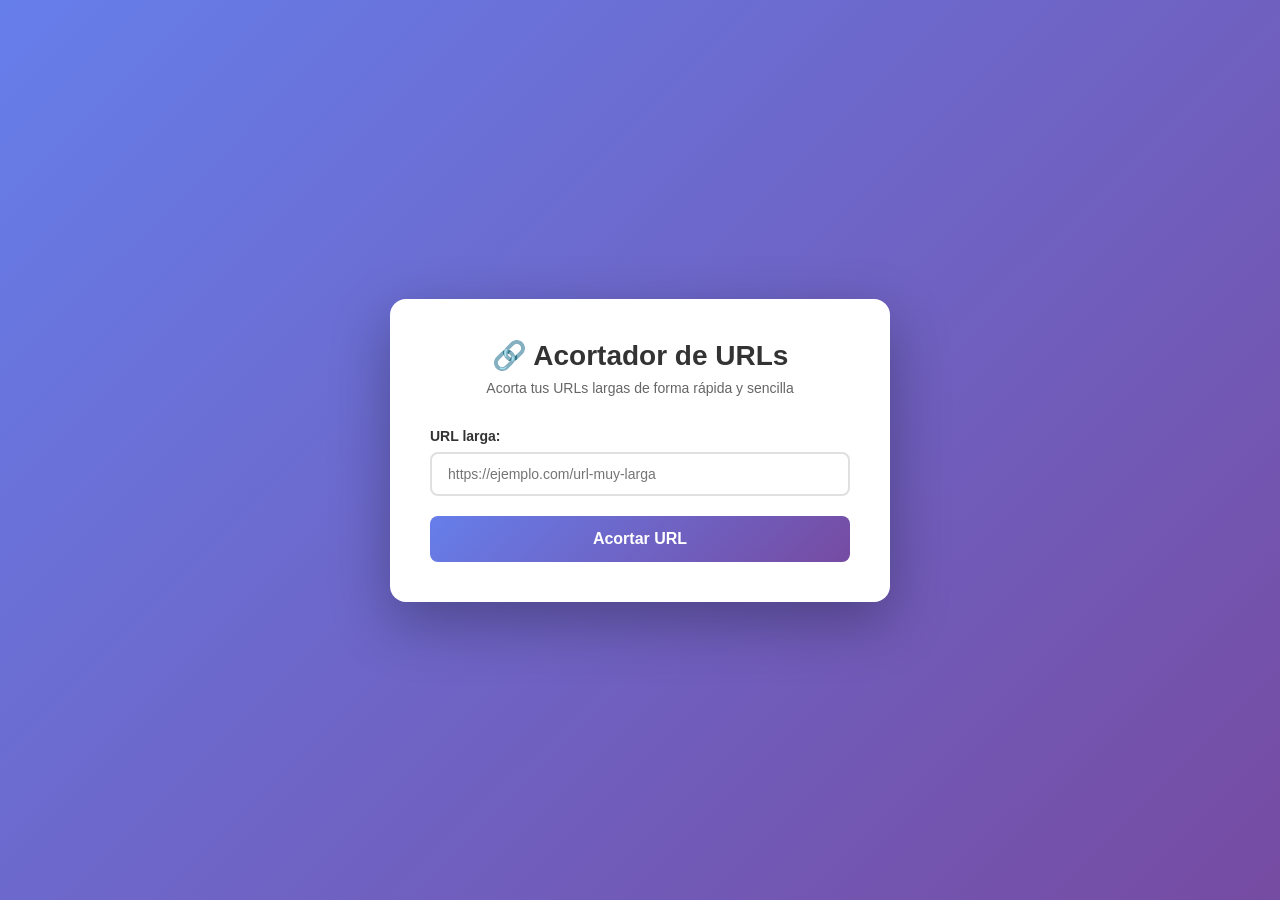
<file: modulo5-frontend/frontend/index.html>
<!DOCTYPE html>
<html lang="es">
<head>
    <meta charset="UTF-8">
    <meta name="viewport" content="width=device-width, initial-scale=1.0">
    <title>Acortador de URLs</title>
    <link rel="stylesheet" href="styles.css">
</head>
<body>
    <div class="container">
        <div class="card">
            <h1>🔗 Acortador de URLs</h1>
            <p class="subtitle">Acorta tus URLs largas de forma rápida y sencilla</p>
            
            <form id="shortenForm">
                <div class="form-group">
                    <label for="longUrl">URL larga:</label>
                    <input 
                        type="url" 
                        id="longUrl" 
                        name="longUrl" 
                        placeholder="https://ejemplo.com/url-muy-larga"
                        required
                    >
                </div>
                <button type="submit" id="submitBtn" class="btn-primary">
                    <span class="btn-text">Acortar URL</span>
                    <span class="btn-loading" style="display: none;">Acortando...</span>
                </button>
            </form>

            <div id="resultContainer" class="result-container" style="display: none;">
                <div class="success-message">
                    <span class="success-icon">✓</span>
                    <span>URL acortada exitosamente</span>
                </div>
                <div class="result-box">
                    <input type="text" id="shortUrl" readonly class="result-input">
                    <button id="copyBtn" class="btn-copy" title="Copiar al portapapeles">
                        <svg width="20" height="20" viewBox="0 0 24 24" fill="none" stroke="currentColor" stroke-width="2">
                            <rect x="9" y="9" width="13" height="13" rx="2" ry="2"></rect>
                            <path d="M5 15H4a2 2 0 0 1-2-2V4a2 2 0 0 1 2-2h9a2 2 0 0 1 2 2v1"></path>
                        </svg>
                        Copiar
                    </button>
                </div>
            </div>

            <div id="errorContainer" class="error-container" style="display: none;">
                <div class="error-message">
                    <span class="error-icon">✕</span>
                    <span id="errorMessage">Error al acortar la URL</span>
                </div>
            </div>
        </div>
    </div>

    <script src="config.js"></script>
    <script src="app.js"></script>
</body>
</html>
</file>
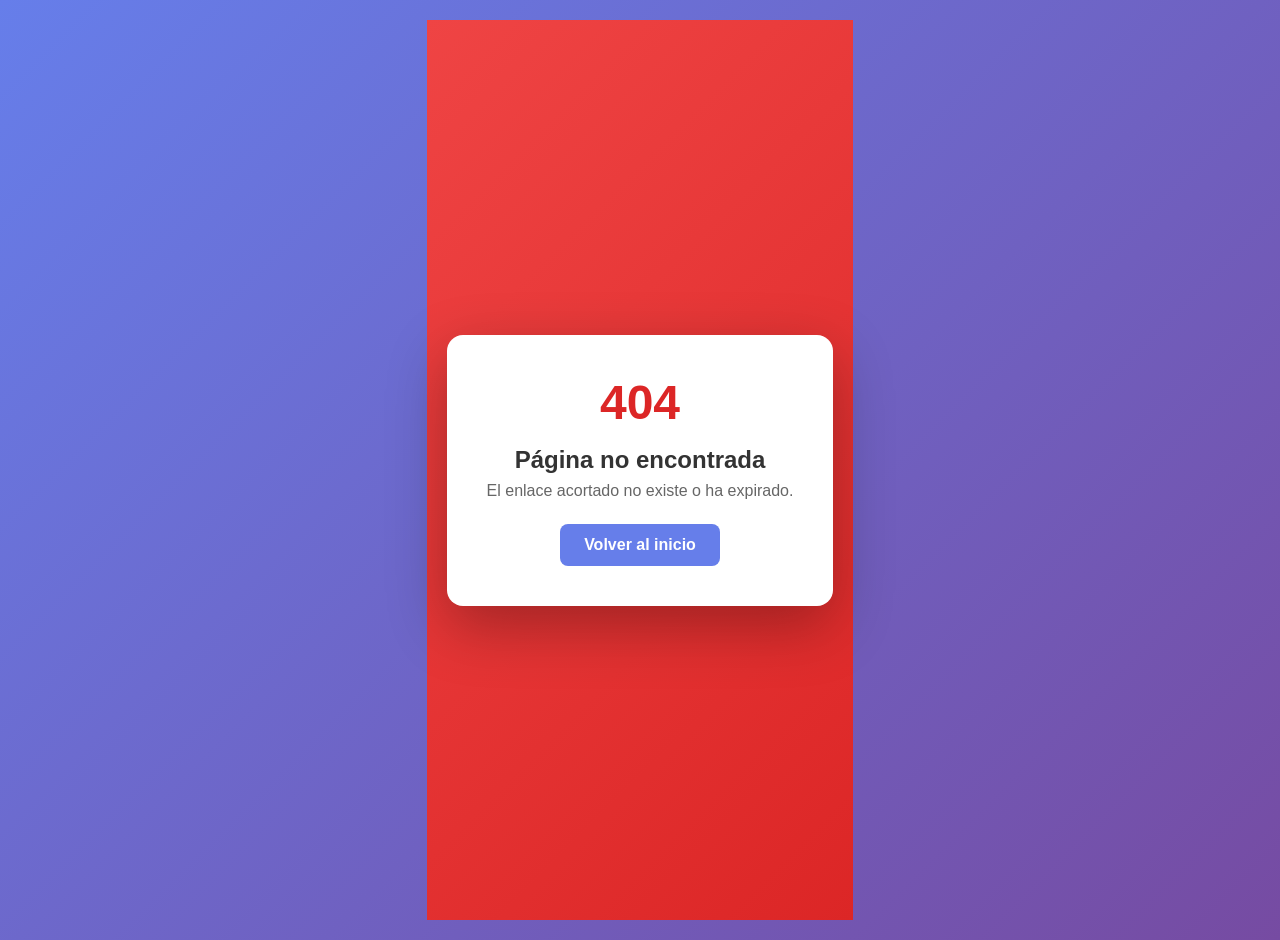
<file: modulo5-frontend/frontend/redirect.html>
<!DOCTYPE html>
<html lang="es">
<head>
    <meta charset="UTF-8">
    <meta name="viewport" content="width=device-width, initial-scale=1.0">
    <title>Redireccionando...</title>
    <link rel="stylesheet" href="styles.css">
</head>
<body>
    <div class="loading-page">
        <div class="loading-spinner"></div>
        <h1 class="loading-text">Redireccionando...</h1>
        <p class="loading-subtext">Por favor espera, te estamos llevando a tu destino</p>
    </div>

    <script src="config.js"></script>
    <script src="redirect.js"></script>
</body>
</html>
</file>
<file: modulo5-frontend/frontend/styles.css>
* {
    margin: 0;
    padding: 0;
    box-sizing: border-box;
}

body {
    font-family: -apple-system, BlinkMacSystemFont, 'Segoe UI', Roboto, Oxygen, Ubuntu, Cantarell, sans-serif;
    background: linear-gradient(135deg, #667eea 0%, #764ba2 100%);
    min-height: 100vh;
    display: flex;
    align-items: center;
    justify-content: center;
    padding: 20px;
}

.container {
    width: 100%;
    max-width: 500px;
}

.card {
    background: white;
    border-radius: 16px;
    padding: 40px;
    box-shadow: 0 20px 60px rgba(0, 0, 0, 0.3);
}

h1 {
    color: #333;
    font-size: 28px;
    margin-bottom: 8px;
    text-align: center;
}

.subtitle {
    color: #666;
    font-size: 14px;
    text-align: center;
    margin-bottom: 32px;
}

.form-group {
    margin-bottom: 20px;
}

label {
    display: block;
    color: #333;
    font-weight: 600;
    margin-bottom: 8px;
    font-size: 14px;
}

input[type="url"],
input[type="text"] {
    width: 100%;
    padding: 12px 16px;
    border: 2px solid #e0e0e0;
    border-radius: 8px;
    font-size: 14px;
    transition: border-color 0.3s;
}

input[type="url"]:focus,
input[type="text"]:focus {
    outline: none;
    border-color: #667eea;
}

.btn-primary {
    width: 100%;
    padding: 14px;
    background: linear-gradient(135deg, #667eea 0%, #764ba2 100%);
    color: white;
    border: none;
    border-radius: 8px;
    font-size: 16px;
    font-weight: 600;
    cursor: pointer;
    transition: transform 0.2s, box-shadow 0.2s;
}

.btn-primary:hover:not(:disabled) {
    transform: translateY(-2px);
    box-shadow: 0 8px 20px rgba(102, 126, 234, 0.4);
}

.btn-primary:active:not(:disabled) {
    transform: translateY(0);
}

.btn-primary:disabled {
    opacity: 0.6;
    cursor: not-allowed;
}

.result-container {
    margin-top: 24px;
    padding: 20px;
    background: #f0fdf4;
    border: 1px solid #22c55e;
    border-radius: 8px;
}

.success-message {
    display: flex;
    align-items: center;
    gap: 8px;
    color: #16a34a;
    font-weight: 600;
    margin-bottom: 16px;
}

.success-icon {
    display: flex;
    align-items: center;
    justify-content: center;
    width: 24px;
    height: 24px;
    background: #22c55e;
    color: white;
    border-radius: 50%;
    font-size: 14px;
}

.result-box {
    display: flex;
    gap: 8px;
}

.result-input {
    flex: 1;
    background: white;
    border: 1px solid #e0e0e0;
}

.btn-copy {
    display: flex;
    align-items: center;
    gap: 6px;
    padding: 12px 16px;
    background: #667eea;
    color: white;
    border: none;
    border-radius: 8px;
    font-size: 14px;
    font-weight: 600;
    cursor: pointer;
    transition: background 0.2s;
}

.btn-copy:hover {
    background: #5568d3;
}

.btn-copy.copied {
    background: #22c55e;
}

.error-container {
    margin-top: 24px;
    padding: 20px;
    background: #fef2f2;
    border: 1px solid #ef4444;
    border-radius: 8px;
}

.error-message {
    display: flex;
    align-items: center;
    gap: 8px;
    color: #dc2626;
    font-weight: 600;
}

.error-icon {
    display: flex;
    align-items: center;
    justify-content: center;
    width: 24px;
    height: 24px;
    background: #ef4444;
    color: white;
    border-radius: 50%;
    font-size: 14px;
}

/* Loading page styles */
.loading-page {
    min-height: 100vh;
    display: flex;
    flex-direction: column;
    align-items: center;
    justify-content: center;
    background: linear-gradient(135deg, #667eea 0%, #764ba2 100%);
    padding: 20px;
}

.loading-spinner {
    width: 60px;
    height: 60px;
    border: 4px solid rgba(255, 255, 255, 0.3);
    border-top-color: white;
    border-radius: 50%;
    animation: spin 1s linear infinite;
    margin-bottom: 24px;
}

@keyframes spin {
    to {
        transform: rotate(360deg);
    }
}

.loading-text {
    color: white;
    font-size: 24px;
    font-weight: 600;
    margin-bottom: 8px;
}

.loading-subtext {
    color: rgba(255, 255, 255, 0.8);
    font-size: 16px;
}

.error-page {
    min-height: 100vh;
    display: flex;
    flex-direction: column;
    align-items: center;
    justify-content: center;
    background: linear-gradient(135deg, #ef4444 0%, #dc2626 100%);
    padding: 20px;
}

.error-banner {
    background: white;
    border-radius: 16px;
    padding: 40px;
    text-align: center;
    box-shadow: 0 20px 60px rgba(0, 0, 0, 0.3);
}

.error-banner h1 {
    color: #dc2626;
    font-size: 48px;
    margin-bottom: 16px;
}

.error-banner h2 {
    color: #333;
    font-size: 24px;
    margin-bottom: 8px;
}

.error-banner p {
    color: #666;
    font-size: 16px;
    margin-bottom: 24px;
}

.btn-home {
    display: inline-block;
    padding: 12px 24px;
    background: #667eea;
    color: white;
    text-decoration: none;
    border-radius: 8px;
    font-weight: 600;
    transition: background 0.2s;
}

.btn-home:hover {
    background: #5568d3;
}
</file>
